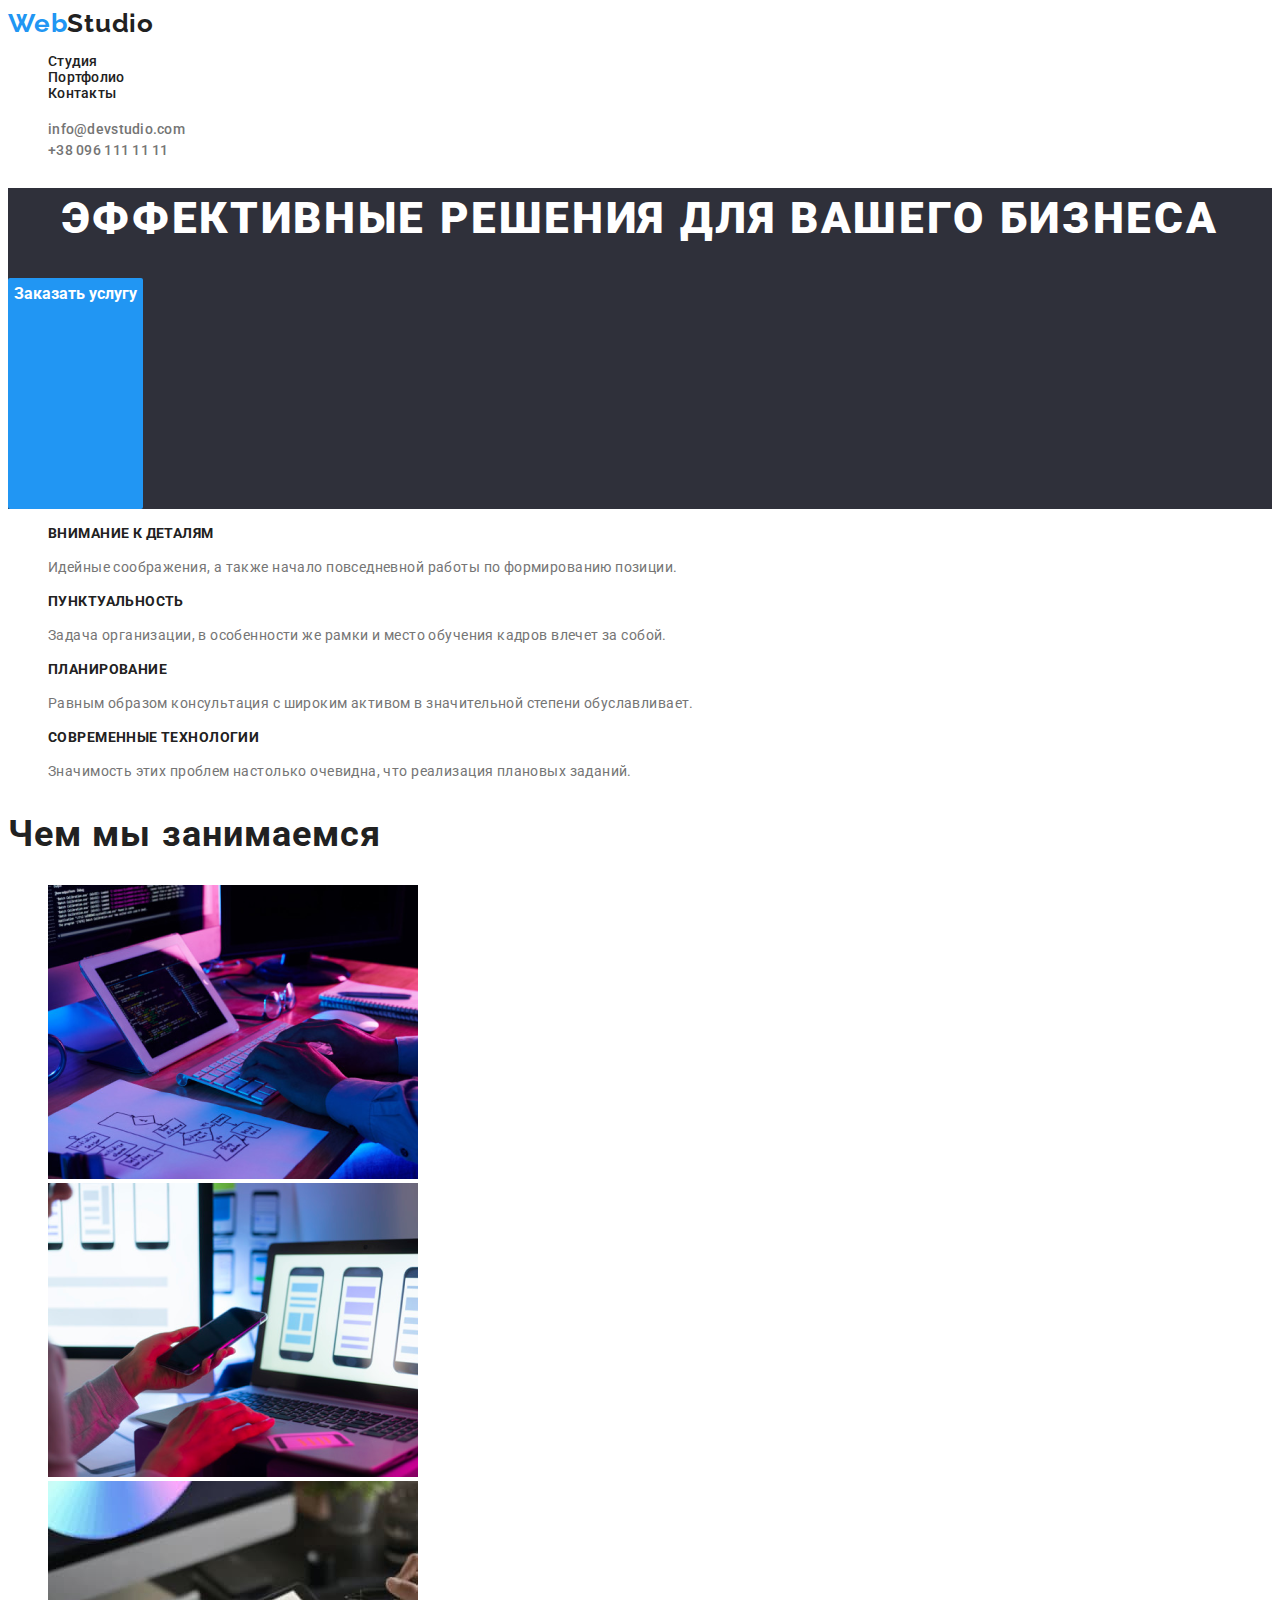
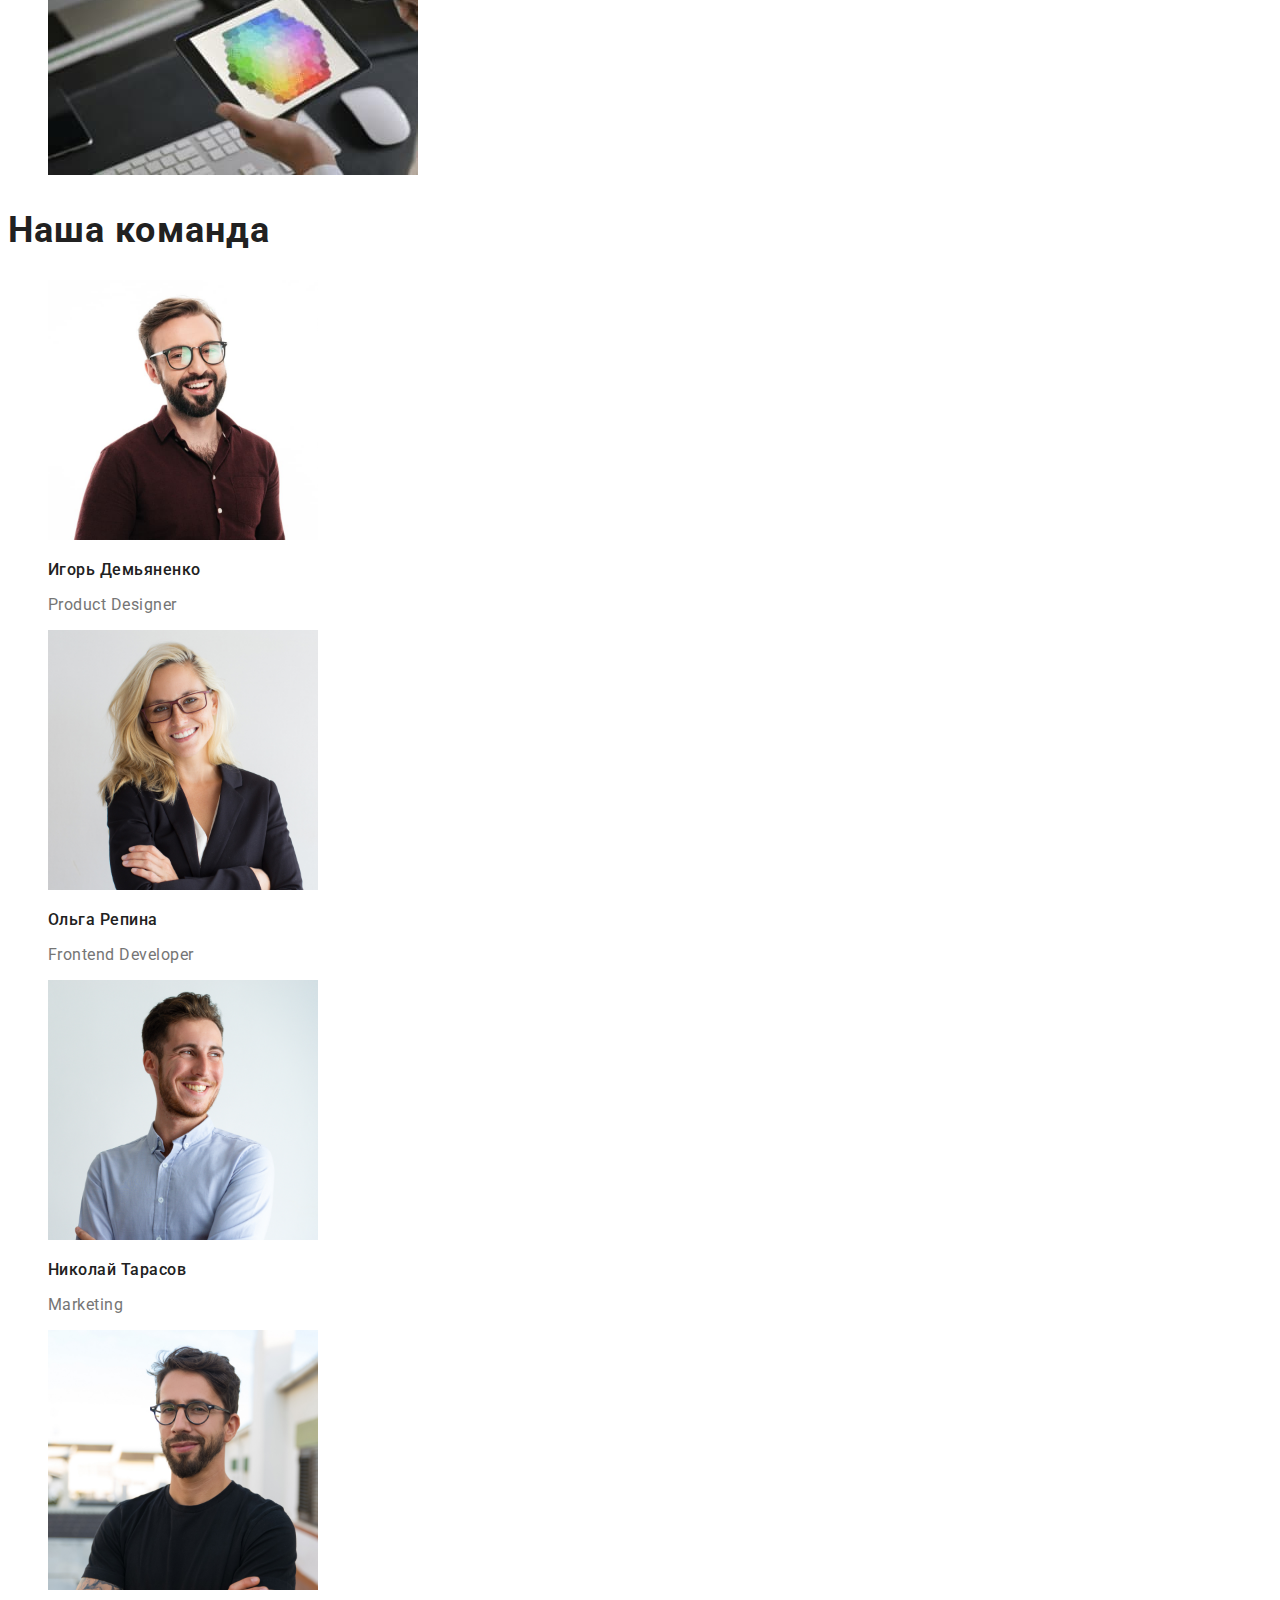
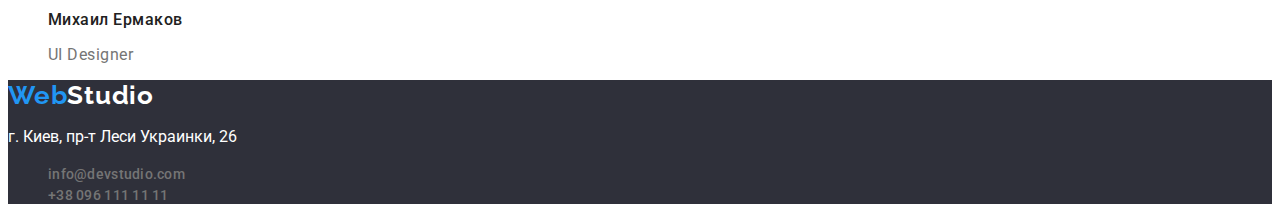
<file: index.html>
<!DOCTYPE html>
<html lang="en">
  <head>
    <meta charset="UTF-8" />
    <meta http-equiv="X-UA-Compatible" content="IE=edge" />
    <meta name="viewport" content="width=device-width, initial-scale=1.0" />
    <link rel="preconnect" href="https://fonts.gstatic.com" />
    <link
      href="https://fonts.googleapis.com/css2?family=Raleway:wght@700&family=Roboto:wght@400;500;700;900&display=swap"
      rel="stylesheet"
    />
    <title>WebStudio</title>
    <link rel="stylesheet" href="css/style.css" />
  </head>
  <body>
    <header>
      <nav>
        <a class="logo" href="#">
          <span lang="en" class="logo-blue">Web</span>Studio
        </a>

        <ul class="site-nav">
          <li><a href="#">Студия</a></li>

          <li><a href="portfolio.html">Портфолио</a></li>

          <li><a href="#">Контакты</a></li>
        </ul>
      </nav>

      <ul class="auth-nav">
        <li><a href="mailo:info@devstudio.com">info@devstudio.com</a></li>
        <li><a href="tel:+380961111111">+38 096 111 11 11</a></li>
      </ul>
    </header>
    <div class="conteiner"></div>
    <main>
      <!----section 1---->
      <section class="bg">
        <h1>Эффективные решения для вашего бизнеса</h1>
        <button class="btn" type="button">Заказать услугу</button>
      </section>
      <!----section 2---->
      <section class="list">
        <ul>
          <li>
            <h3>Внимание к деталям</h3>
            <p>
              Идейные соображения, а также начало повседневной работы по
              формированию позиции.
            </p>
          </li>
          <li>
            <h3>Пунктуальность</h3>
            <p>
              Задача организации, в особенности же рамки и место обучения кадров
              влечет за собой.
            </p>
          </li>
          <li>
            <h3>Планирование</h3>
            <p>
              Равным образом консультация с широким активом в значительной
              степени обуславливает.
            </p>
          </li>
          <li>
            <h3>Современные технологии</h3>
            <p>
              Значимость этих проблем настолько очевидна, что реализация
              плановых заданий.
            </p>
          </li>
        </ul>
      </section>
      <!----section 3---->
      <section>
        <h2 class="do">Чем мы занимаемся</h2>
        <ul>
          <li>
            <img
              src="./img/tablet.png"
              alt="tablet"
              width="370px"
              height="294"
            />
          </li>
          <li>
            <img src="./img/phone.png" alt="phone" width="370px" height="294" />
          </li>
          <li>
            <img
              src="./img/colors.jpg"
              alt="colors"
              width="370px"
              height="294"
            />
          </li>
        </ul>
      </section>
      <!----section 4---->
      <section class="command">
        <h2 class="do">Наша команда</h2>
        <ul>
          <li>
            <img src="./img/Igor.jpg" alt="Igor" width="270px" />
            <h3>Игорь Демьяненко</h3>
            <p>Product Designer</p>
          </li>
          <li>
            <img src="./img/Olga.jpg" alt="Olga" width="270px" />
            <h3>Ольга Репина</h3>
            <p>Frontend Developer</p>
          </li>
          <li>
            <img src="./img/nikolay.jpg" alt="nikolay" width="270px" />
            <h3>Николай Тарасов</h3>
            <p>Marketing</p>
          </li>

          <li>
            <img src="./img/Michael.jpg" alt="Michael" width="270px" />
            <h3>Михаил Ермаков</h3>
            <p>UI Designer</p>
          </li>
        </ul>
      </section>
    </main>
    <footer class="bg">
      <a class="logo" href="#"
        ><span class="logo-blue">Web</span
        ><span class="logo-white">Studio</span>
      </a>
      <p class="adress">г. Киев, пр-т Леси Украинки, 26</p>
      <address>
        <ul class="auth-nav">
          <li><a href="mailto:info@devstudio.com">info@devstudio.com</a></li>
          <li><a href="tel:+380961111111">+38 096 111 11 11</a></li>
        </ul>
      </address>
    </footer>
  </body>
</html>
</file>
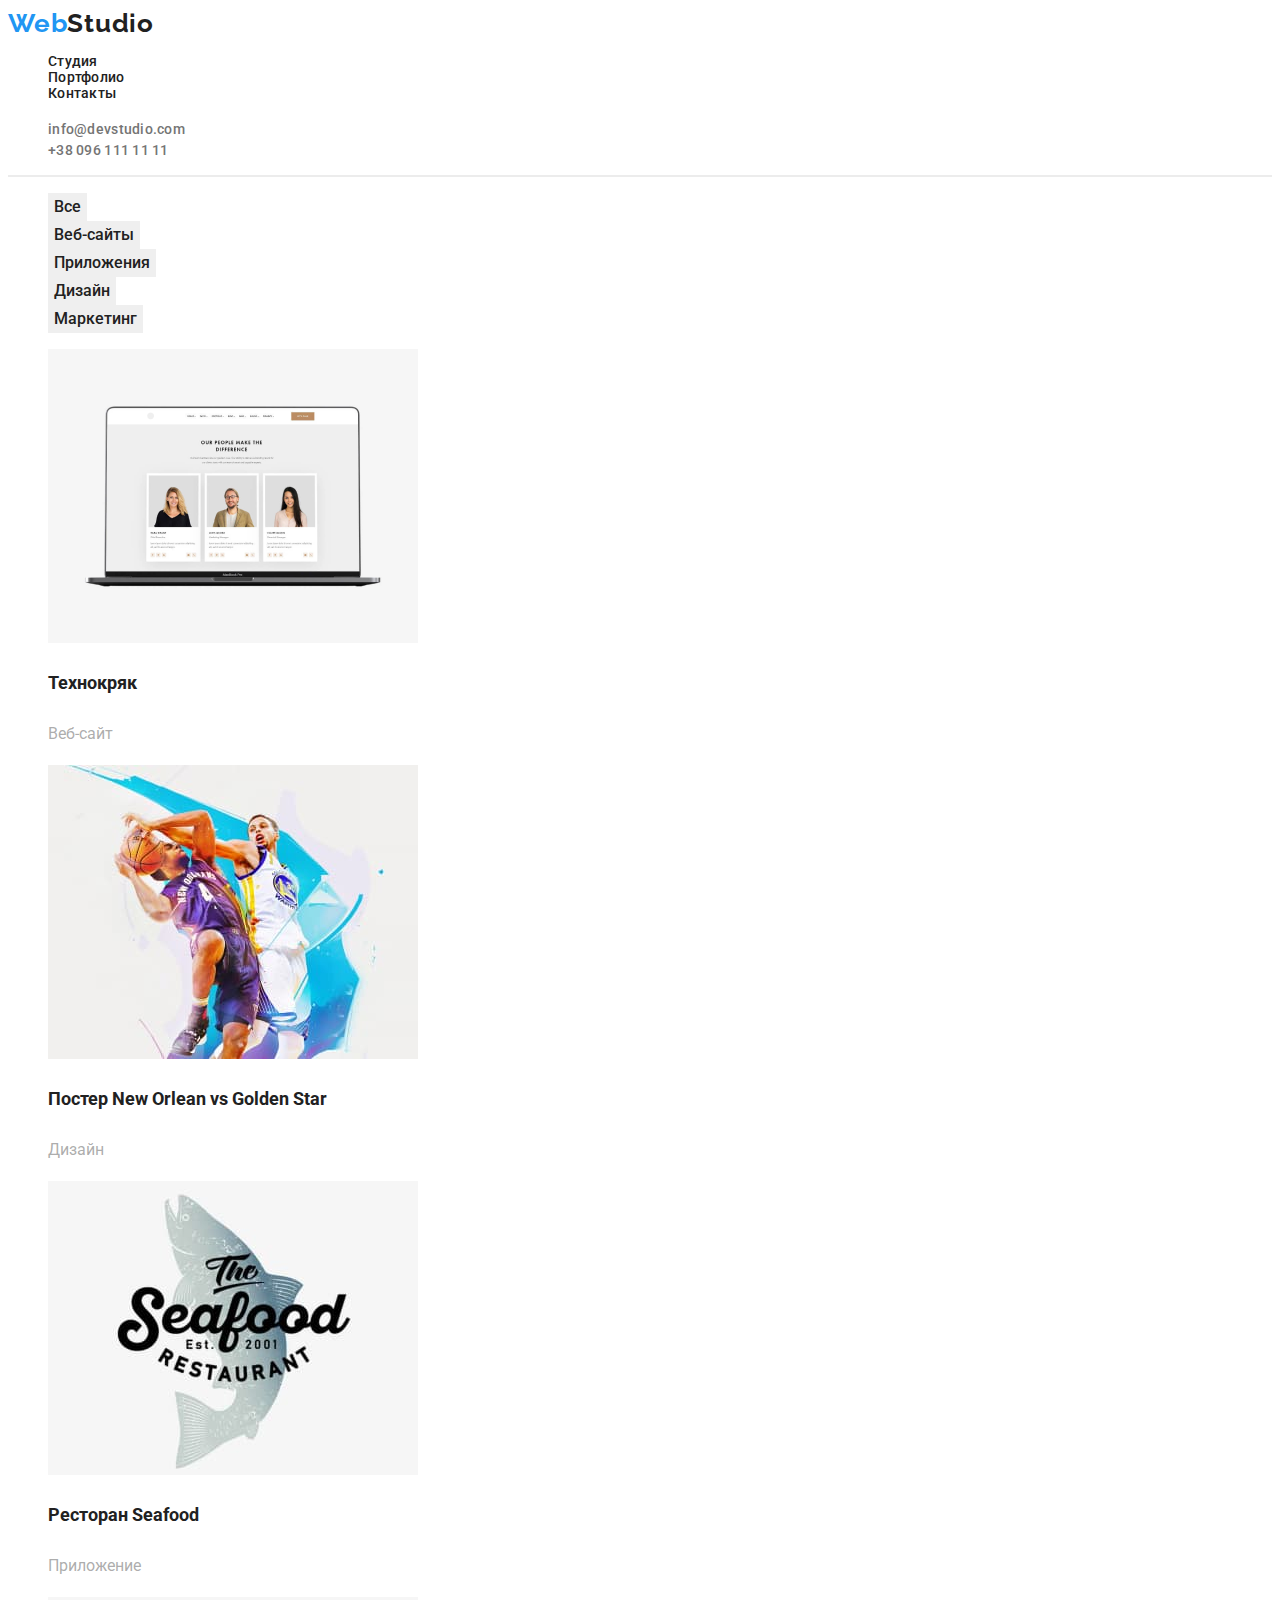
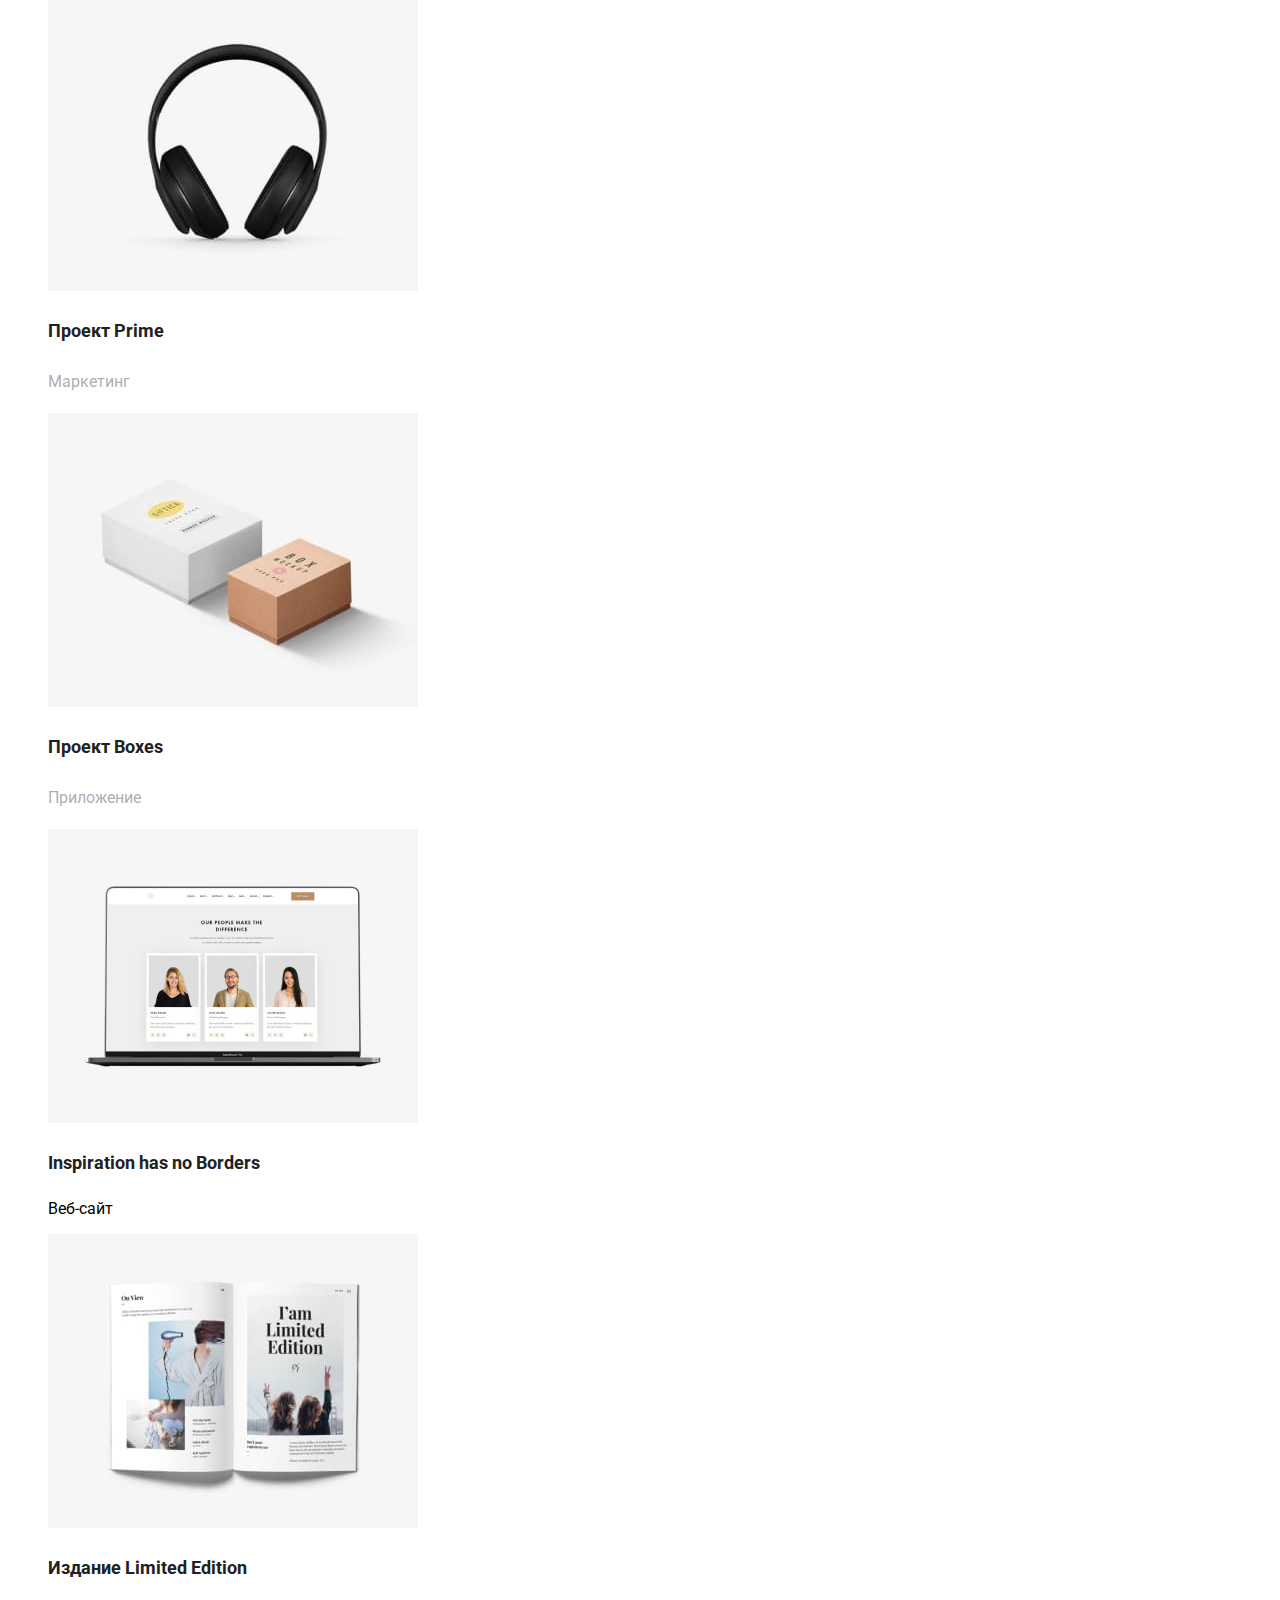
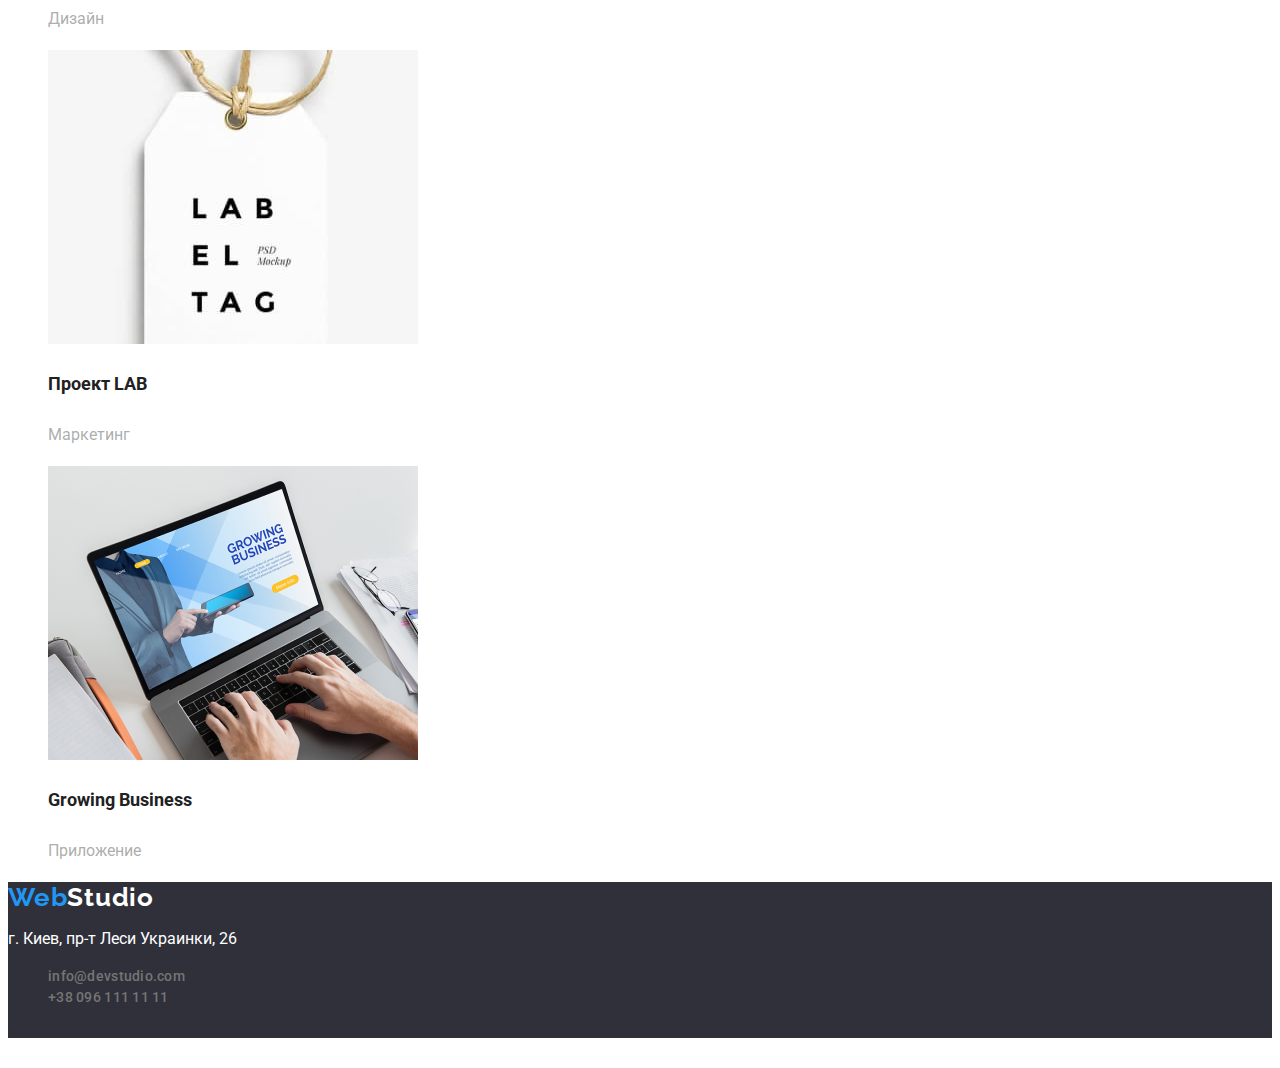
<file: portfolio.html>
<!DOCTYPE html>
<html lang="en">
  <head>
    <meta charset="UTF-8" />
    <meta http-equiv="X-UA-Compatible" content="IE=edge" />
    <meta name="viewport" content="width=device-width, initial-scale=1.0" />
    <link rel="preconnect" href="https://fonts.gstatic.com" />
    <link
      href="https://fonts.googleapis.com/css2?family=Raleway:wght@700&family=Roboto:wght@400;500;700;900&display=swap"
      rel="stylesheet"
 bn />
    <title>portfolio</title>

    <link rel="stylesheet" href="css/style.css" />
  </head>
  <body>
    <header>
      <nav>
        <a class="logo" href="#">
          <span lang="en" class="logo-blue">Web</span>Studio</a>
          <ul class="site-nav">
            <li><a href="./index.html">Студия</a></li>

            <li><a href="portfolio.html">Портфолио</a></li>

            <li><a href="#">Контакты</a></li>
        </ul>
      </nav>
      <ul class="auth-nav">
        <li><a href="mailo:info@devstudio.com">info@devstudio.com</a></li>
        <li><a href="tel:+380961111111">+38 096 111 11 11</a></li>
      </ul>
      <div class="line"></div>
    </header>
    <main>
      <!----section 1---->
      <section>
        <ul>
          <li><button class="btn-portfolio" type="button">Все</button></li>
          <li>
            <button class="btn-portfolio" type="button">Веб-сайты</button>
          </li>
          <li>
            <button class="btn-portfolio" type="button">Приложения</button>
          </li>
          <li><button class="btn-portfolio" type="button">Дизайн</button></li>
          <li>
            <button class="btn-portfolio" type="button">Маркетинг</button>
          </li>
        </ul>
      </section>
      <!----section 2---->
      <section>
        <ul class="desc">
          <li><img src="./img/leptop.png" alt="leptop" width="370" /></li>
          <h3>Технокряк</h3>
          <p>Веб-сайт</p>
          <li>
            <img src="./img/basketball1.jpg" alt="basketbal" width="370" />
          </li>
          <h3>Постер New Orlean vs Golden Star</h3>
          <p>Дизайн</p>
          <li><img src="./img/seafood1.jpg" alt="seafood" width="370" /></li>
          <h3>Ресторан Seafood</h3>
          <p>Приложение</p>
          <li>
            <img src="./img/headphones1.jpg" alt="headphones" width="370" />
          </li>
          <h3>Проект Prime</h3>
          <p>Маркетинг</p>
          <li><img src="./img/box1.jpg" alt="boxes" width="370" /></li>
          <h3>Проект Boxes</h3>
          <p>Приложение</p>
          <li>
            <img src="./img/leptop.png" alt="leptop" width="370" />
          </li>
          <h3>Inspiration has no Borders</h3>
          Веб-сайт
          <p></p>
          <li><img src="./img/book1.jpg" alt="book" width="370" /></li>
          <h3>Издание Limited Edition</h3>
          <p>Дизайн</p>
          <li><img src="./img/lab1.jpg" alt="lab" width="370" /></li>
          <h3>Проект LAB</h3>
          <p>Маркетинг</p>
          <li><img src="./img/business1.png" alt="business" width="370" /></li>
          <h3>Growing Business</h3>
          <p>Приложение</p>
        </ul>
      </section>
    </main>
    <footer class="bg">
      <a class="logo" href="#"
        ><span class="logo-blue">Web</span
        ><span class="logo-white">Studio</span>
      </a>
      <p class="adress">г. Киев, пр-т Леси Украинки, 26</p>
      <address>
        <ul class="auth-nav">
          <li><a href="mailto:info@devstudio.com">info@devstudio.com</a></li>
          <li><a href="tel:+380961111111">+38 096 111 11 11</a></li>
        </ul>
      </address>
      <h1 class="hidden">portfolio</h1>
    </footer>
  </body>
</html>
</file>
<file: css/style.css>
body {
  font-family: "Roboto", "Raleway", sans-serif;
}
:root {
  --black: rgba(33, 33, 33, 1);
  --blue: rgba(33, 150, 243, 1);
  --gray: rgba(117, 117, 117, 0.6);
}
.container {
  width: 1200px;
  margin-left: auto;
  margin-right: auto;
}
.logo {
  font-family: "Raleway";
  font-weight: 700;
  font-size: 26px;
  line-height: 31px;
  letter-spacing: 0.03em;
  text-decoration: none;
  color: var(--black);
}
.logo-blue {
  color: var(--blue);
}
.logo-white {
  color: #ffffff;
}
ul {
  list-style: none;
}
.site-nav {
  font-weight: 500;
  font-size: 14px;
  line-height: 16px;
  letter-spacing: 0.02em;

  color: #212121;
}

.site-nav a {
  color: var(--black);
  font-weight: 500;
  font-size: 14px;
  line-height: 16px;
  letter-spacing: 0.02em;
  text-decoration: none;
}
.site-nav a:hover,
.site-nav a:focus {
  color: rgba(33, 150, 243, 1);
}
.auth-nav a {
  color: #757575;
  text-decoration: none;
  font-weight: 500;
  font-size: 14px;
  line-height: 16px;
  letter-spacing: 0.02em;
  font-style: normal;
}
.auth-nav a:hover,
.auth-nav a:focus {
  color: rgba(33, 150, 243, 1);
}
.auth-nav li {
  width: 231px;
  height: 21px;
  left: 215px;
  top: 2238px;
  font-size: 14px;
  line-height: 24px;
  letter-spacing: 0.03em;
  color: rgba(255, 255, 255, 0.6);
}
.line {
  border: 1px solid #ececec;
}
h1 {
  font-weight: 900;
  font-size: 44px;
  line-height: 60px;
  text-align: center;
  letter-spacing: 0.06em;
  text-transform: uppercase;
  color: #ffffff;
}

.hidden {
  visibility: hidden;
  line-height: 3px;
}
.bg {
  background-color: #2f303a;
}
.btn {
  color: rgba(255, 255, 255, 1);
  background-color: var(--blue);
  border: none;
  border-radius: 2px;
  font-weight: 700;
  font-size: 16px;
  line-height: 30px;
  cursor: pointer;
  font-family: inherit;
  padding-bottom: 200px;
}
.btn-portfolio {
  border: none;
  font-weight: 500;
  font-size: 16px;
  line-height: 26px;
  color: var(--black);
  cursor: pointer;
  font-family: inherit;
}
.btn-portfolio:hover,
.btn-portfolio:focus {
  border: none;
  color: var(--blue);
  border: none;
  border-radius: 2px;
  font-weight: 500;
  font-size: 16px;
  line-height: 26px;
  text-align: center;
  letter-spacing: 0.03em;
  color: #212121;
}
.btn-portfolio:hover,
.btn-portfolio:focus {
  color: #ffffff;
  background: var(--blue);
}

.list h3 {
  font-weight: 700;
  font-size: 14px;
  line-height: 16px;
  letter-spacing: 0.03em;
  text-transform: uppercase;
  color: #212121;
}
.list p {
  font-size: 14px;
  line-height: 24px;
  letter-spacing: 0.03em;
  color: #757575;
}
.do {
  font-weight: 700;
  font-size: 36px;
  line-height: 42px;
  letter-spacing: 0.03em;

  color: #212121;
}
.command h3 {
  font-weight: 500;
  font-size: 16px;
  line-height: 19px;
  letter-spacing: 0.03em;
  color: #212121;
}
.command p {
  font-size: 16px;
  line-height: 19px;
  letter-spacing: 0.03em;
  color: #757575;
}
.desc h3 {
  font-weight: 700;
  font-size: 18px;
  line-height: 36px;
  color: var(--black);
  width: 322px;
  height: 36px;
}
.desc p {
  font-size: 16px;
  line-height: 30px;
  color: var(--gray);
}
.adress {
  color: #ffffff;
}
</file>
